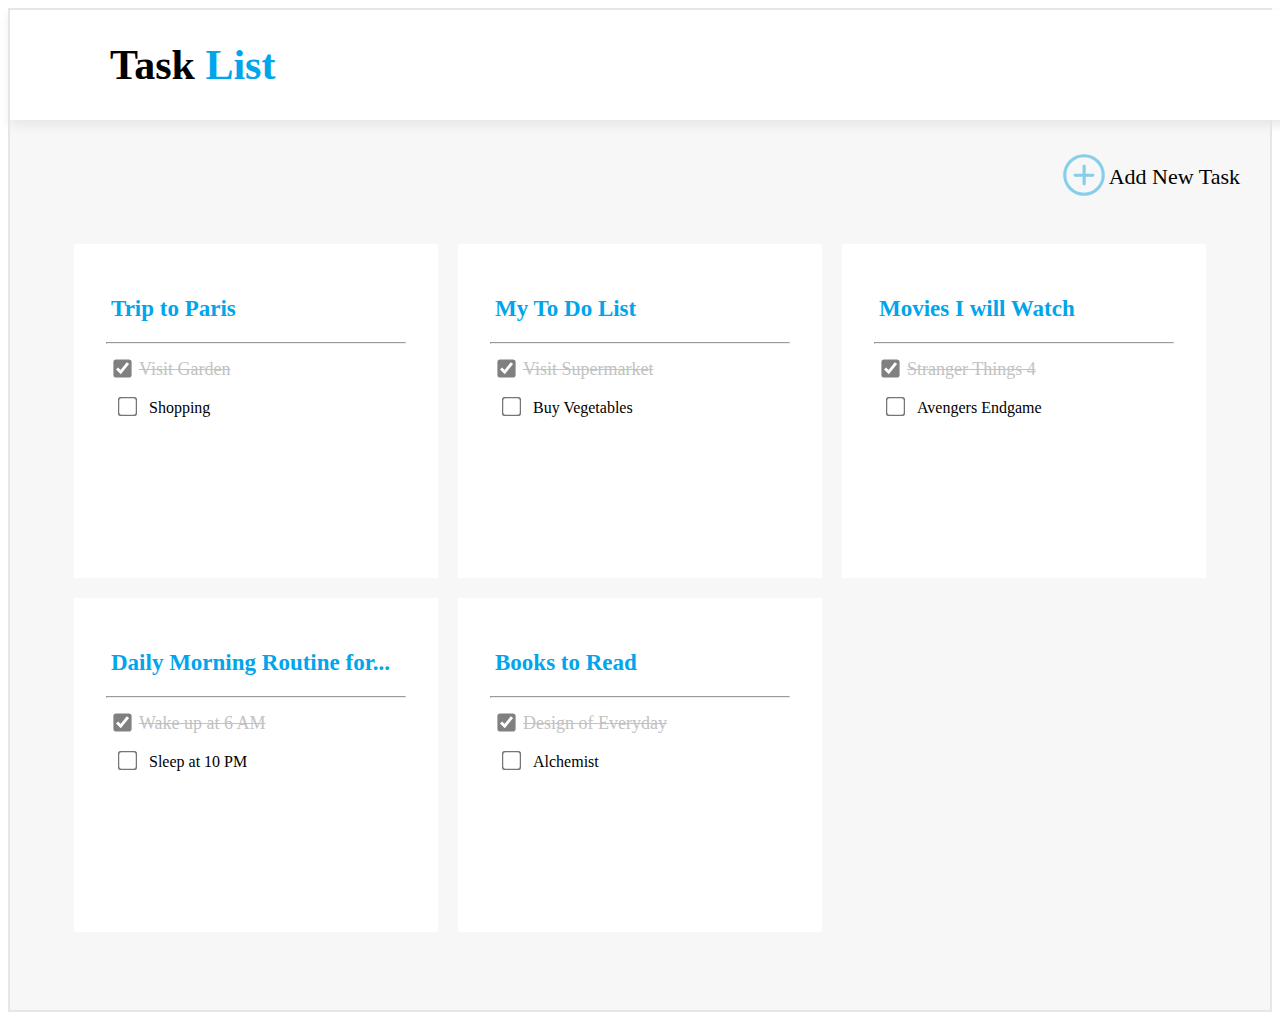
<file: index.html>
<!DOCTYPE html>
<html lang="en">
<head>
    <meta charset="UTF-8">
    <meta http-equiv="X-UA-Compatible" content="IE=edge">
    <meta name="viewport" content="width=device-width, initial-scale=1.0">
    <title>Project 2</title>
    <link rel="stylesheet" href="./style.css">
    <link rel="stylesheet" href="https://fonts.googleapis.com/css2?family=Material+Symbols+Rounded:opsz,wght,FILL,GRAD@48,400,1,0" />
    <style>
        .box hr{
            color:#e6e6e6;
        }
        .box h2{
    color: #00A5EC;
    font-size: 23px;
    margin: 20px 5px;
}
    </style>

</head>
<body>
    <div id="main-content">
    <nav>
        <h1 style="font-size: 42px;">Task <span style="color:#00A5EC ;"> List</span></h1>
   </nav>
   <div id="plus-icon">
    <a href="./second.html"> <span class="material-symbols-rounded" style="color:skyblue; font-size: 50px;" id="plus_btn">
        add_circle
    </span></a>
    <span id="add-text" style="font-size: 22px;">Add New Task</span>
   </div>
   <div id="box-container">
    <div id="container">
        <a href="./third.html" id="link_to_third" style="text-decoration:none;color:black ;">
            <div class="box" id="box1"><h2>Trip to Paris</h2>
            <hr><input type="checkbox" checked class="c_box1"><span class="sp">Visit Garden</span></span>
            <br><input type="checkbox" class="c_box2"><span class="sp1">Shopping</span>
            </div>
        </a>
    <div class="box" id="box2"><h2>My To Do List</h2>
        <hr><input type="checkbox" checked class="c_box1"><span class="sp">Visit Supermarket</span>
        <br><input type="checkbox" class="c_box2"><span class="sp1">Buy Vegetables</span></div>
    <div class="box" id="box3"><h2>Movies I will Watch</h2>
        <hr><input type="checkbox" checked class="c_box1"><span class="sp">Stranger Things 4</span>
        <br><input type="checkbox" class="c_box2"><span class="sp1">Avengers Endgame</span></div>
    <div class="box" id="box4"><h2>Daily Morning Routine for...</h2>
        <hr><input type="checkbox" checked class="c_box1"><span class="sp">Wake up at 6 AM</span>
        <br><input type="checkbox" class="c_box2"><span class="sp1">Sleep at 10 PM</span></div>
    <div class="box" id="box5"><h2>Books to Read</h2>
        <hr><input type="checkbox" checked class="c_box1"><span class="sp">Design of Everyday</span>
        <br><input type="checkbox" class="c_box2"><span class="sp1">Alchemist</span></div>

    </div>
   </div>
    </div>
</body>
</html>
</file>
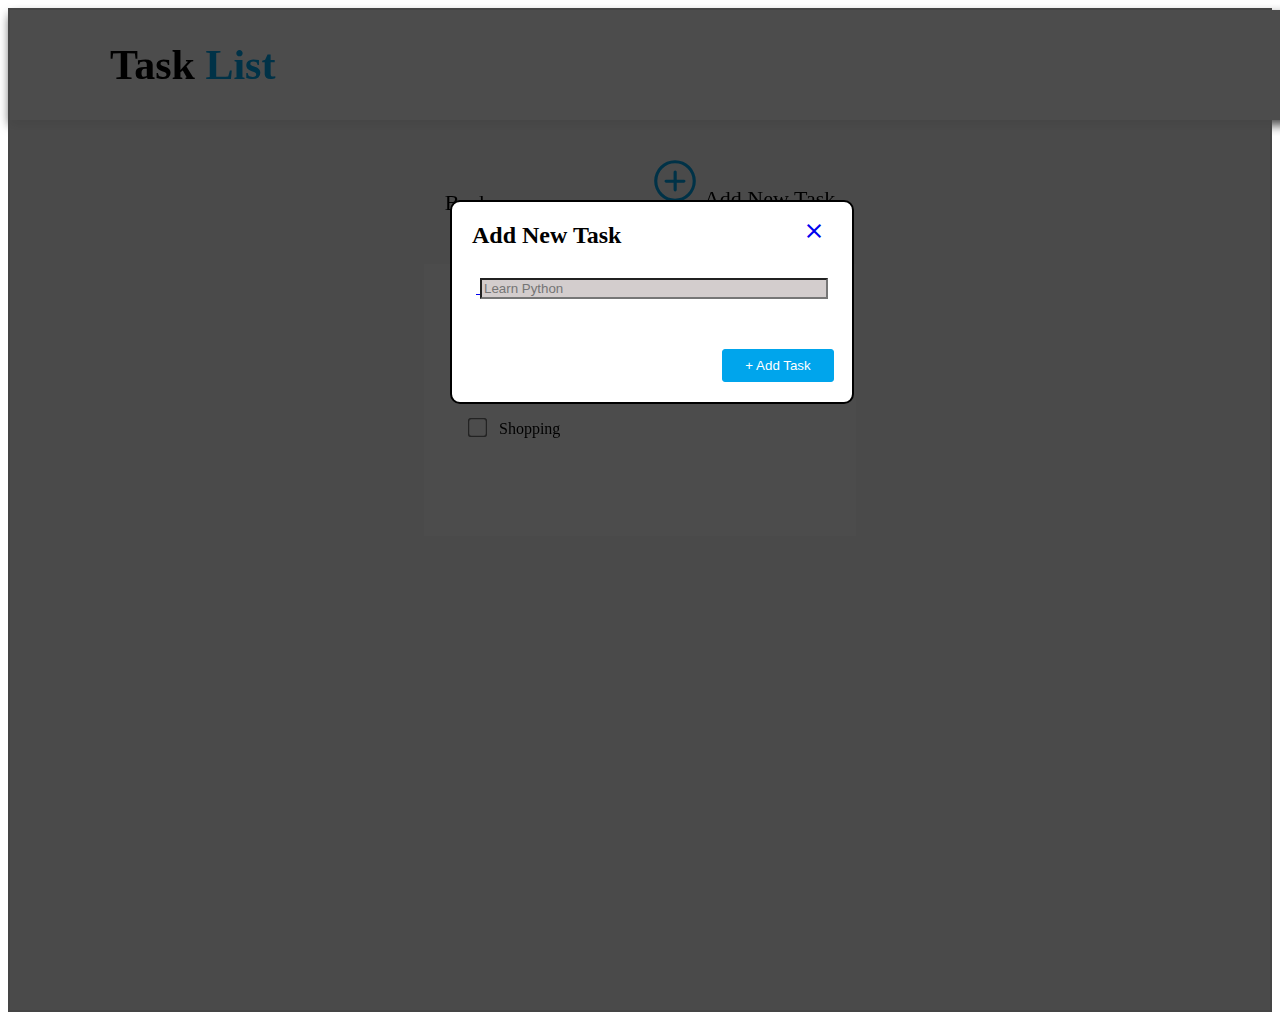
<file: fourth.html>
<!DOCTYPE html>
<html lang="en">
<head>
    <meta charset="UTF-8">
    <meta http-equiv="X-UA-Compatible" content="IE=edge">
    <meta name="viewport" content="width=device-width, initial-scale=1.0">
    <title>Fourth page</title>
    <link rel="stylesheet" href="./style.css">
    <link rel="stylesheet" href="https://fonts.googleapis.com/css2?family=Material+Symbols+Rounded:opsz,wght,FILL,GRAD@48,400,1,0" />
    <link rel="stylesheet" href="https://fonts.googleapis.com/css2?family=Material+Symbols+Outlined:opsz,wght,FILL,GRAD@48,400,0,0" />
</head>
<body>
    <div>
    <div id="main-content" style="filter:brightness(30%);">
        <nav>
            <h1 style="font-size: 42px;">Task <span style="color:#00A5EC ;"> List</span></h1>
       </nav>
       <div id="add_back">
        <div class="btn" id="btn_back">
          <i class="fa fa-arrow-circle-left" style="font-size: 60px;color: black;" onclick="history.back()"></i>
          <span style="font-size: 22px">Back</span>
        </div>
        <div class="btn" id="btn_add">
          <a href="./fourth.html"><span class="material-symbols-rounded" style="color: #00a5ec; font-size: 50px">
              add_circle
            </span></a>
          <span style="font-size: 22px">Add New Task</span>
        </div>
      </div>
      <div id="con_3">
        <div class="box" id="box"><h2>Trip to Paris</h2>
          <hr><input type="checkbox" checked class="c_box1"><span class="sp">Visit Garden</span></span>
          <br><input type="checkbox" class="c_box2"><span class="sp1">Shopping</span></div>
        </div></div>
        <div id="pop-up">
            <h2 style="margin:20px;">Add New Task</h2>
            <a href="./index.html">
                <span class="material-symbols-outlined" id="close">
                    close
                    </span>
            </a>
            <input id="text"  type="text" placeholder="Learn Python">
           <div id="bottom">
            <input  type="submit" value="+ Add Task">
           </div>
    
        </div>

</body>
</html>
</file>
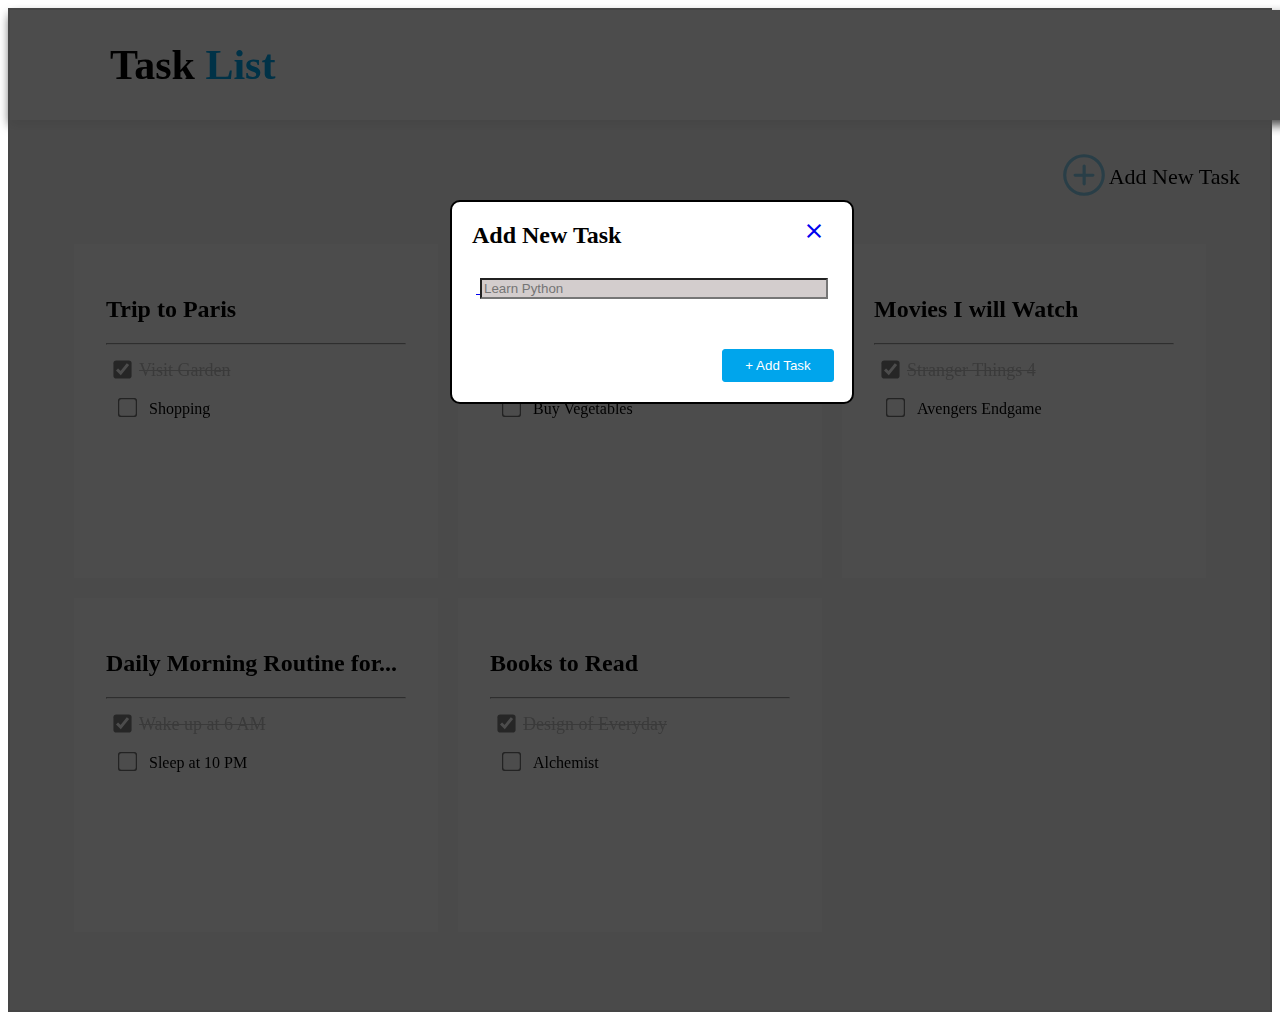
<file: second.html>
<!DOCTYPE html>
<html lang="en">
<head>
    <meta charset="UTF-8">
    <meta http-equiv="X-UA-Compatible" content="IE=edge">
    <meta name="viewport" content="width=device-width, initial-scale=1.0">
    <title>second page</title>
    <link rel="stylesheet" href="./style.css">
    <link rel="stylesheet" href="https://fonts.googleapis.com/css2?family=Material+Symbols+Rounded:opsz,wght,FILL,GRAD@48,400,1,0" />
    <link rel="stylesheet" href="https://fonts.googleapis.com/css2?family=Material+Symbols+Outlined:opsz,wght,FILL,GRAD@48,400,0,0" />

</head>
<body>
    <div id="main-content" style="filter:brightness(30%);">
        <nav>
            <h1 style="font-size: 42px;">Task <span style="color:#00A5EC ;"> List</span></h1>
       </nav>
       <div id="plus-icon">
        <a href="./second.html"> <span class="material-symbols-rounded" style="color:skyblue; font-size: 50px;" id="plus_btn">
            add_circle
        </span></a>
        <span id="add-text" style="font-size: 22px;">Add New Task</span>
       </div>
       <div id="box-container">
        <div id="container">
            <a href="./third_page.html" id="link_to_third" style="text-decoration:none;color:black ;">
                <div class="box" id="box1"><h2>Trip to Paris</h2>
                <hr><input type="checkbox" checked class="c_box1"><span class="sp">Visit Garden</span></span>
                <br><input type="checkbox" class="c_box2"><span class="sp1">Shopping</span>
                </div>
            </a>
        <div class="box" id="box2"><h2>My To Do List</h2>
            <hr><input type="checkbox" checked class="c_box1"><span class="sp">Visit Supermarket</span>
            <br><input type="checkbox" class="c_box2"><span class="sp1">Buy Vegetables</span></div>
        <div class="box" id="box3"><h2>Movies I will Watch</h2>
            <hr><input type="checkbox" checked class="c_box1"><span class="sp">Stranger Things 4</span>
            <br><input type="checkbox" class="c_box2"><span class="sp1">Avengers Endgame</span></div>
        <div class="box" id="box4"><h2>Daily Morning Routine for...</h2>
            <hr><input type="checkbox" checked class="c_box1"><span class="sp">Wake up at 6 AM</span>
            <br><input type="checkbox" class="c_box2"><span class="sp1">Sleep at 10 PM</span></div>
        <div class="box" id="box5"><h2>Books to Read</h2>
            <hr><input type="checkbox" checked class="c_box1"><span class="sp">Design of Everyday</span>
            <br><input type="checkbox" class="c_box2"><span class="sp1">Alchemist</span></div>
    
        </div>
       </div>
        </div>
    <div id="pop-up">
        <h2 style="margin:20px;">Add New Task</h2>
        <a href="./index.html">
            <span class="material-symbols-outlined" id="close">
                close
                </span>
        </a>
        <input id="text"  type="text" placeholder="Learn Python">
       <div id="bottom">
        <input  type="submit" value="+ Add Task">
       </div>

    </div>
        
    
</body>
</html>
</file>
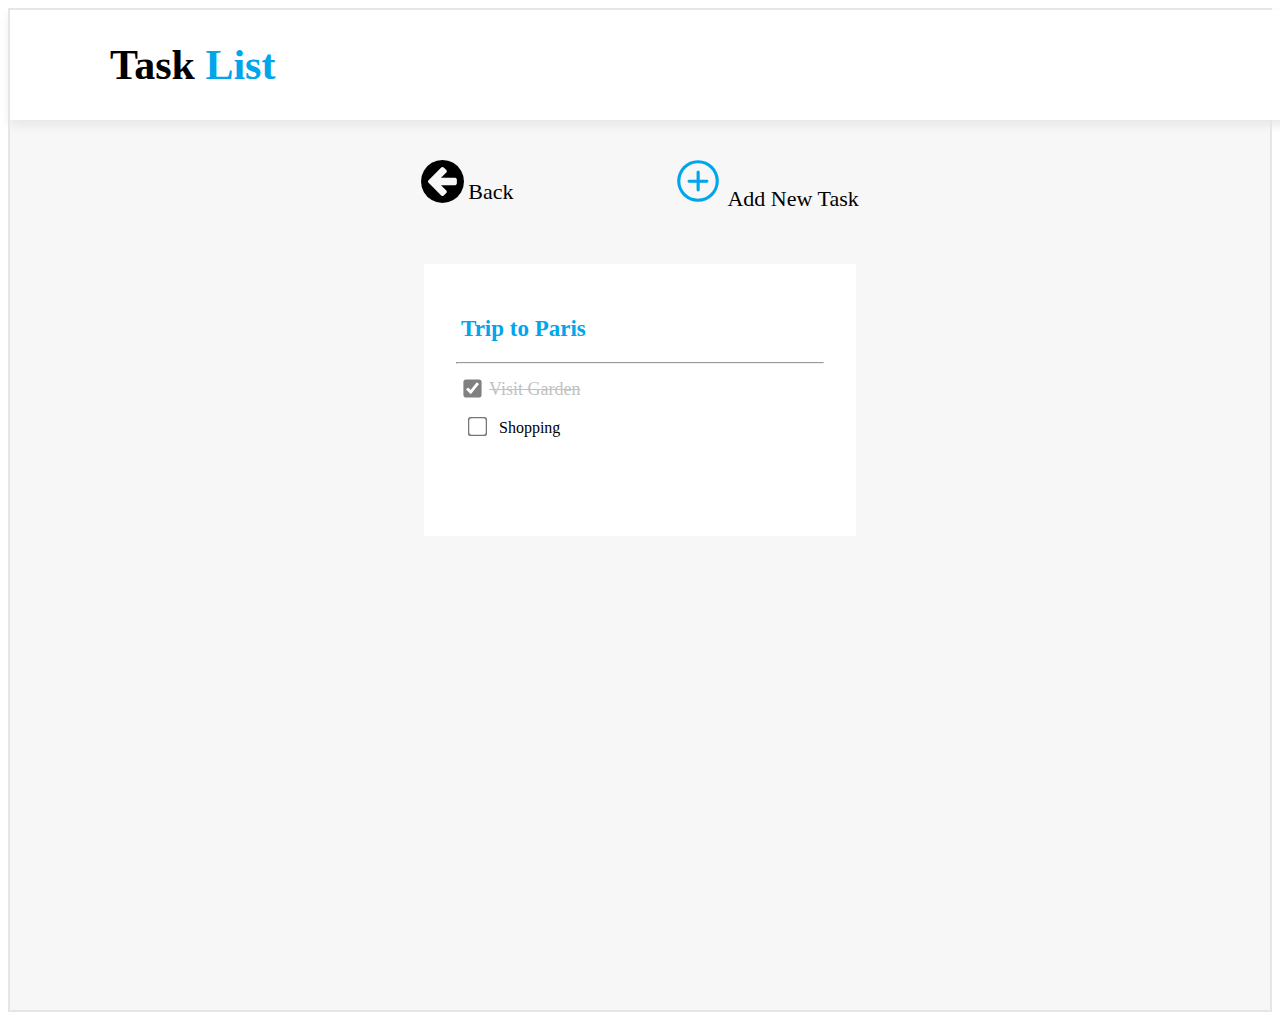
<file: third.html>
<!DOCTYPE html>
<html lang="en">
<head>
    <meta charset="UTF-8">
    <meta http-equiv="X-UA-Compatible" content="IE=edge">
    <meta name="viewport" content="width=device-width, initial-scale=1.0">
    <title>Third page</title>
    <link rel="stylesheet" href="./style.css">
    <link rel="stylesheet" href="https://fonts.googleapis.com/css2?family=Material+Symbols+Rounded:opsz,wght,FILL,GRAD@48,400,1,0" />
    <link rel="stylesheet" href="https://cdnjs.cloudflare.com/ajax/libs/font-awesome/4.7.0/css/font-awesome.min.css">
    <style>
        .box hr{
            color:#e6e6e6;
        }
        .box h2{
    color: #00A5EC;
    font-size: 23px;
    margin: 20px 5px;
}   
#box1{
    position: relative;
    right:200px;
    top:100px;
    height:250px;
    width:400px;
}
.box:hover{
    border:0px solid skyblue;
}
#plus-btn{
    position: relative;
    left:100px;
}
    </style>

</head>
<body>
    <div id="main-content">
        <nav>
            <h1 style="font-size: 42px;">Task <span style="color:#00A5EC ;"> List</span></h1>
       </nav>
       <div id="add_back">
        <div class="btn" id="btn_back">
          <i class="fa fa-arrow-circle-left" style="font-size: 50px;color: black;" onclick="history.back()"></i>
          <span style="font-size: 22px">Back</span>
        </div>
        <div class="btn" id="btn_add">
          <a href="./fourth.html"><span class="material-symbols-rounded" style="color: #00a5ec; font-size: 50px">
              add_circle
            </span></a>
          <span style="font-size: 22px">Add New Task</span>
        </div>
      </div>
      <div id="con_3">
        <div class="box" id="box"><h2>Trip to Paris</h2>
          <hr><input type="checkbox" checked class="c_box1"><span class="sp">Visit Garden</span></span>
          <br><input type="checkbox" class="c_box2"><span class="sp1">Shopping</span></div>
        </div>
    
</body>

</html>
</file>
<file: style.css>
#main-content{
    height: 1000px;
    background-color:#f7f7f7 ;
    border: 2px solid #e6e6e6;
}
nav{
    display: flex;
    background-color:white;
    height:70px;
    width:100%;
    align-items: center;
    padding: 20px 100px;
    background-color: white;
    box-shadow:0px 5px 10px #e6e6e6;
}
#plus-icon{
    display: flex;
    justify-content:flex-end;
    margin:30px;

}
#add-text{
    display: flex;
    align-items: center;
}
#box-container{
    display: flex;
    justify-content: center;
}
.box{
    height: 270px;
    width: 300px;
    padding: 2rem;
    margin: 10px;
    background-color:white ;
}
#container{
    display: grid;
    grid-template-columns: repeat(3,auto);
}
/* .box:hover{
    border:2px solid  #00A5EC;
} */
.box hr{
    color: #e6e6e6;
}
.c_box1{ 
    accent-color: gray;
    transform:scale(1.4);
    margin:10px;
}
.c_box2{
    transform: scale(1.5);
    padding:20px;
    margin:15px;
}
.sp{
    font-size: 18px;
    color: #c2c2c2;
    text-decoration: line-through;
}
/* FOR SECOND PAGE */
#pop-up{
    background-color:white;
    height:200px;
    width:400px;
    position: absolute;
    left:450px;
    top: 200px;
    border:2px solid black;
    position: fixed;
    border-radius:10px;
}
#close{
    position: relative;
    left:350px;
    bottom:50px;
}
#text{
    width:340px;
    background-color: #d3cdcd;
    
}
#bottom input{
    color: white;
    background-color: #00A5EC;
    border: 1px solid #00A5EC;
    border-radius: 3px;
    padding: 0.5rem;
    width: 7rem;
    margin-right: 20px;
    position: relative;
    left:270px;
    top:50px;
}
/* FOR THIRD PAGE */
/* #btn_back{
    position: relative;
    left:430px;
    top:100px;

}
 */
 #add_back{
    margin: 36px 0px;
    height: 62px;
    display: flex;
    justify-content: center;
}

.btn{
    display: inline-block;
    margin: 0px 5rem;
}
#box{
    height: 13rem;
    width: 23rem;
    padding: 2rem;
    margin: 10px;
    background-color:white ;
   
}
#con_3{
    display: flex;
    justify-content: center;
}
</file>
